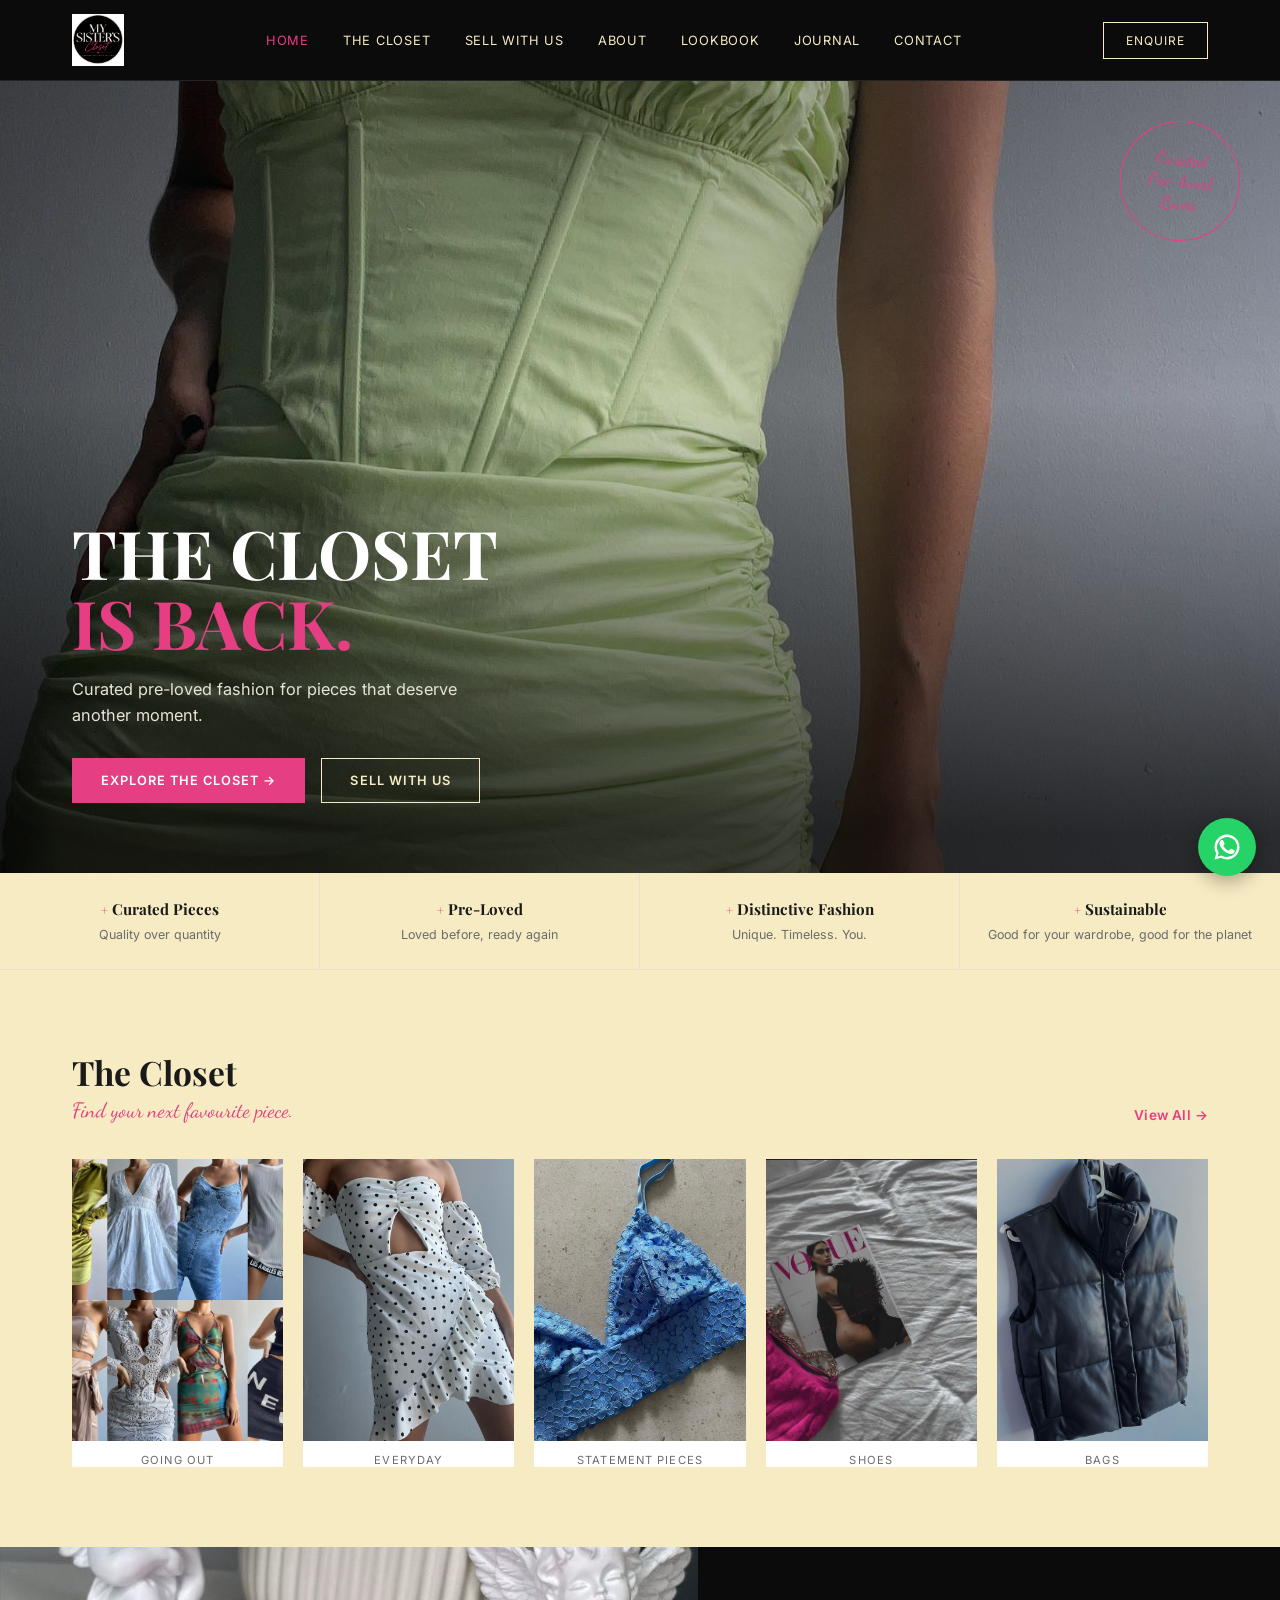
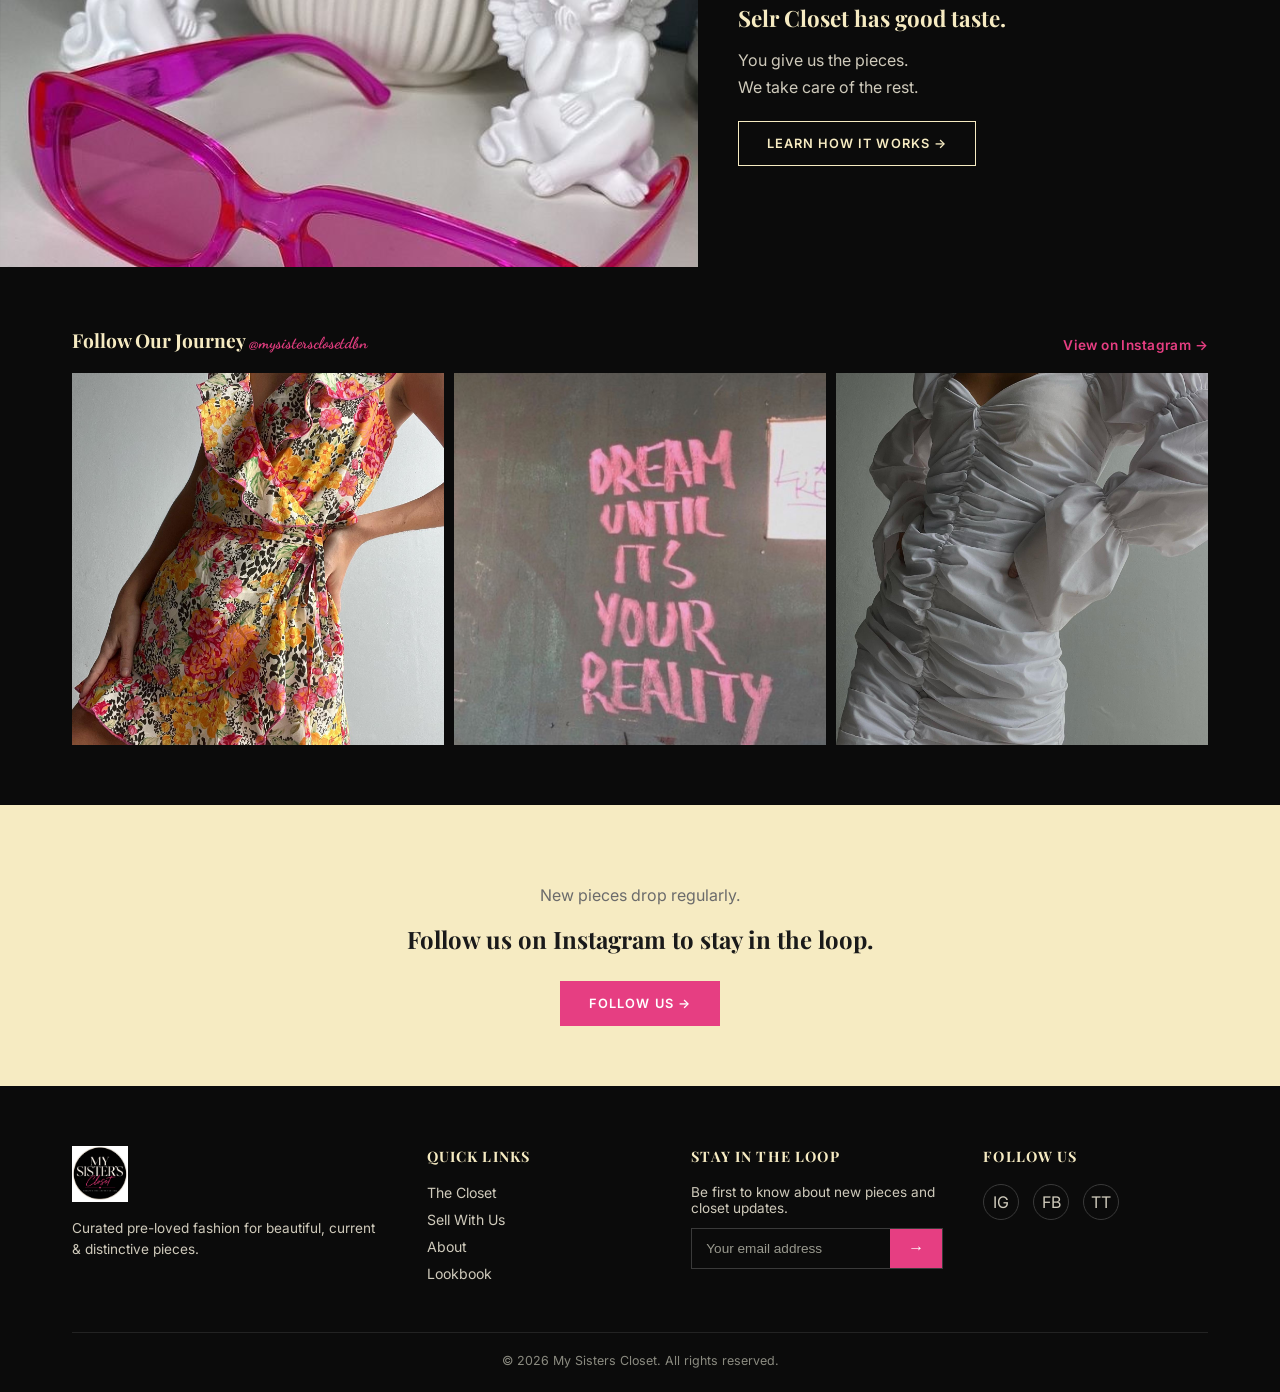
<file: index.html>
<!DOCTYPE html>
<html lang="en">
<head>
<meta charset="UTF-8">
<meta name="viewport" content="width=device-width, initial-scale=1.0">
<title>My Sister's Closet — Curated Pre-Loved Fashion</title>
<meta name="description" content="My Sister's Closet — curated pre-loved fashion for pieces that deserve another moment. The closet is back.">
<link rel="icon" type="image/png" href="assets/brand/favicon.png">
<link rel="stylesheet" href="css/style.css">
</head>
<body>

<header class="site-header">
  <div class="header-inner">
    <a href="index.html" class="logo">
      <img src="assets/brand/logo.webp" alt="My Sister's Closet" class="logo-img">
    </a>
    <nav class="nav-links">
      <a href="index.html" class="active">Home</a>
      <a href="pages/closet.html">The Closet</a>
      <a href="pages/sell.html">Sell With Us</a>
      <a href="pages/about.html">About</a>
      <a href="pages/lookbook.html">Lookbook</a>
      <a href="pages/journal.html">Journal</a>
      <a href="pages/contact.html">Contact</a>
    </nav>
    <a href="pages/contact.html" class="header-cta">Enquire</a>
    <button class="nav-toggle" aria-label="Open menu">&#9776;</button>
  </div>
</header>

<div class="mobile-nav">
  <button class="close-btn" aria-label="Close menu">&times;</button>
  <a href="index.html">Home</a>
  <a href="pages/closet.html">The Closet</a>
  <a href="pages/sell.html">Sell With Us</a>
  <a href="pages/about.html">About</a>
  <a href="pages/lookbook.html">Lookbook</a>
  <a href="pages/journal.html">Journal</a>
  <a href="pages/contact.html">Contact</a>
</div>

<section class="hero" style="background-image:url('assets/post-01.jpg');">
  <div class="hero-stamp">Curated<br>Pre-loved<br>Loves</div>
  <div class="hero-content">
    <h1>THE CLOSET<br><span class="accent">IS BACK.</span></h1>
    <p>Curated pre-loved fashion for pieces that deserve another moment.</p>
    <div class="hero-actions">
      <a href="pages/closet.html" class="btn btn-primary">Explore the Closet &rarr;</a>
      <a href="pages/sell.html" class="btn btn-outline-light">Sell With Us</a>
    </div>
  </div>
</section>

<div class="feature-strip">
  <div><strong><span class="plus">+</span> Curated Pieces</strong><span>Quality over quantity</span></div>
  <div><strong><span class="plus">+</span> Pre-Loved</strong><span>Loved before, ready again</span></div>
  <div><strong><span class="plus">+</span> Distinctive Fashion</strong><span>Unique. Timeless. You.</span></div>
  <div><strong><span class="plus">+</span> Sustainable</strong><span>Good for your wardrobe, good for the planet</span></div>
</div>

<section class="section">
  <div class="container">
    <div class="section-head">
      <div>
        <h2>The Closet</h2>
        <span class="eyebrow">Find your next favourite piece.</span>
      </div>
      <a href="pages/closet.html" class="text-link">View All &rarr;</a>
    </div>
    <div class="grid">
      <a href="pages/closet.html" class="card"><div class="img-wrap"><img src="assets/post-02.jpg" alt="Going out dress"></div><div class="label">Going Out</div></a>
      <a href="pages/closet.html" class="card"><div class="img-wrap"><img src="assets/post-03.jpg" alt="Everyday knit"></div><div class="label">Everyday</div></a>
      <a href="pages/closet.html" class="card"><div class="img-wrap"><img src="assets/post-04.jpg" alt="Statement dress"></div><div class="label">Statement Pieces</div></a>
      <a href="pages/closet.html" class="card"><div class="img-wrap"><img src="assets/post-05.jpg" alt="Heels"></div><div class="label">Shoes</div></a>
      <a href="pages/closet.html" class="card"><div class="img-wrap"><img src="assets/post-06.jpg" alt="Lace top"></div><div class="label">Bags</div></a>
    </div>
  </div>
</section>

<section class="band-dark">
  <div class="band-split">
    <div style="background:url('assets/post-07.jpg') center/cover;min-height:320px;"></div>
    <div>
      <h3>Selr Closet has good taste.</h3>
      <p>You give us the pieces.<br>We take care of the rest.</p>
      <a href="pages/sell.html" class="btn btn-outline-light">Learn How It Works &rarr;</a>
    </div>
  </div>
</section>

<section class="band-dark" style="padding:60px 0;">
  <div class="container">
    <div class="section-head" style="margin-bottom:20px;">
      <h3 style="font-size:1.2rem;">Follow Our Journey <span class="script" style="font-size:1rem;">@mysistersclosetdbn</span></h3>
      <a href="https://instagram.com/mysistersclosetdbn" class="text-link" target="_blank" rel="noopener">View on Instagram &rarr;</a>
    </div>
    <div class="insta-strip">
      <img src="assets/post-08.jpg" alt="Instagram post">
      <img src="assets/post-09.jpg" alt="Instagram post">
      <img src="assets/post-10.jpg" alt="Instagram post">
    </div>
  </div>
</section>

<section class="section" style="padding-bottom:0;">
  <div class="container" style="text-align:center;">
    <p style="color:var(--muted);margin-bottom:18px;">New pieces drop regularly.</p>
    <h3 style="margin-bottom:26px;font-size:1.5rem;">Follow us on Instagram to stay in the loop.</h3>
    <a href="pages/contact.html" class="btn btn-primary" style="margin-bottom:60px;">Follow Us &rarr;</a>
  </div>
</section>

<footer class="site-footer">
  <div class="container">
    <div class="footer-grid">
      <div>
        <div class="footer-logo">
          <img src="assets/brand/logo.webp" alt="My Sister's Closet" class="footer-logo-img">
        </div>
        <p style="font-size:.85rem;line-height:1.6;">Curated pre-loved fashion for beautiful, current & distinctive pieces.</p>
      </div>
      <div>
        <h5>Quick Links</h5>
        <ul>
          <li><a href="pages/closet.html">The Closet</a></li>
          <li><a href="pages/sell.html">Sell With Us</a></li>
          <li><a href="pages/about.html">About</a></li>
          <li><a href="pages/lookbook.html">Lookbook</a></li>
        </ul>
      </div>
      <div>
        <h5>Stay in the Loop</h5>
        <p style="font-size:.85rem;">Be first to know about new pieces and closet updates.</p>
        <form class="newsletter-form">
          <input type="email" placeholder="Your email address" required>
          <button type="submit" aria-label="Subscribe">&rarr;</button>
        </form>
      </div>
      <div>
        <h5>Follow Us</h5>
        <div class="social-row">
          <a href="https://instagram.com/mysistersclosetdbn" target="_blank" rel="noopener">IG</a>
          <a href="https://facebook.com" target="_blank" rel="noopener">FB</a>
          <a href="https://tiktok.com" target="_blank" rel="noopener">TT</a>
        </div>
      </div>
    </div>
    <div class="footer-bottom">&copy; <span id="year"></span> My Sisters Closet. All rights reserved.</div>
  </div>
</footer>

<a href="https://wa.me/27824100830" class="whatsapp-float" target="_blank" rel="noopener" aria-label="Chat on WhatsApp"><svg viewBox="0 0 24 24"><path d="M17.472 14.382c-.297-.149-1.758-.867-2.03-.967-.273-.099-.471-.148-.67.15-.197.297-.767.966-.94 1.164-.173.199-.347.223-.644.075-.297-.15-1.255-.463-2.39-1.475-.883-.788-1.48-1.761-1.653-2.059-.173-.297-.018-.458.13-.606.134-.133.298-.347.446-.52.149-.174.198-.298.298-.497.099-.198.05-.371-.025-.52-.075-.149-.669-1.612-.916-2.207-.242-.579-.487-.5-.669-.51-.173-.008-.371-.01-.57-.01-.198 0-.52.074-.792.372-.272.297-1.04 1.016-1.04 2.479 0 1.462 1.065 2.875 1.213 3.074.149.198 2.096 3.2 5.077 4.487.709.306 1.262.489 1.694.626.712.226 1.36.194 1.872.118.571-.085 1.758-.719 2.006-1.413.248-.694.248-1.289.173-1.413-.074-.124-.272-.198-.57-.347z"/><path d="M12.001 2C6.478 2 2 6.477 2 12c0 1.876.52 3.63 1.42 5.13L2 22l4.995-1.394A9.947 9.947 0 0 0 12.001 22C17.523 22 22 17.523 22 12S17.523 2 12.001 2zm0 18.06a8.03 8.03 0 0 1-4.099-1.13l-.294-.174-3.076.86.828-3-.192-.31A8.038 8.038 0 1 1 20.06 12a8.05 8.05 0 0 1-8.059 8.06z"/></svg></a>

<script src="js/main.js"></script>
</body>
</html>
</file>
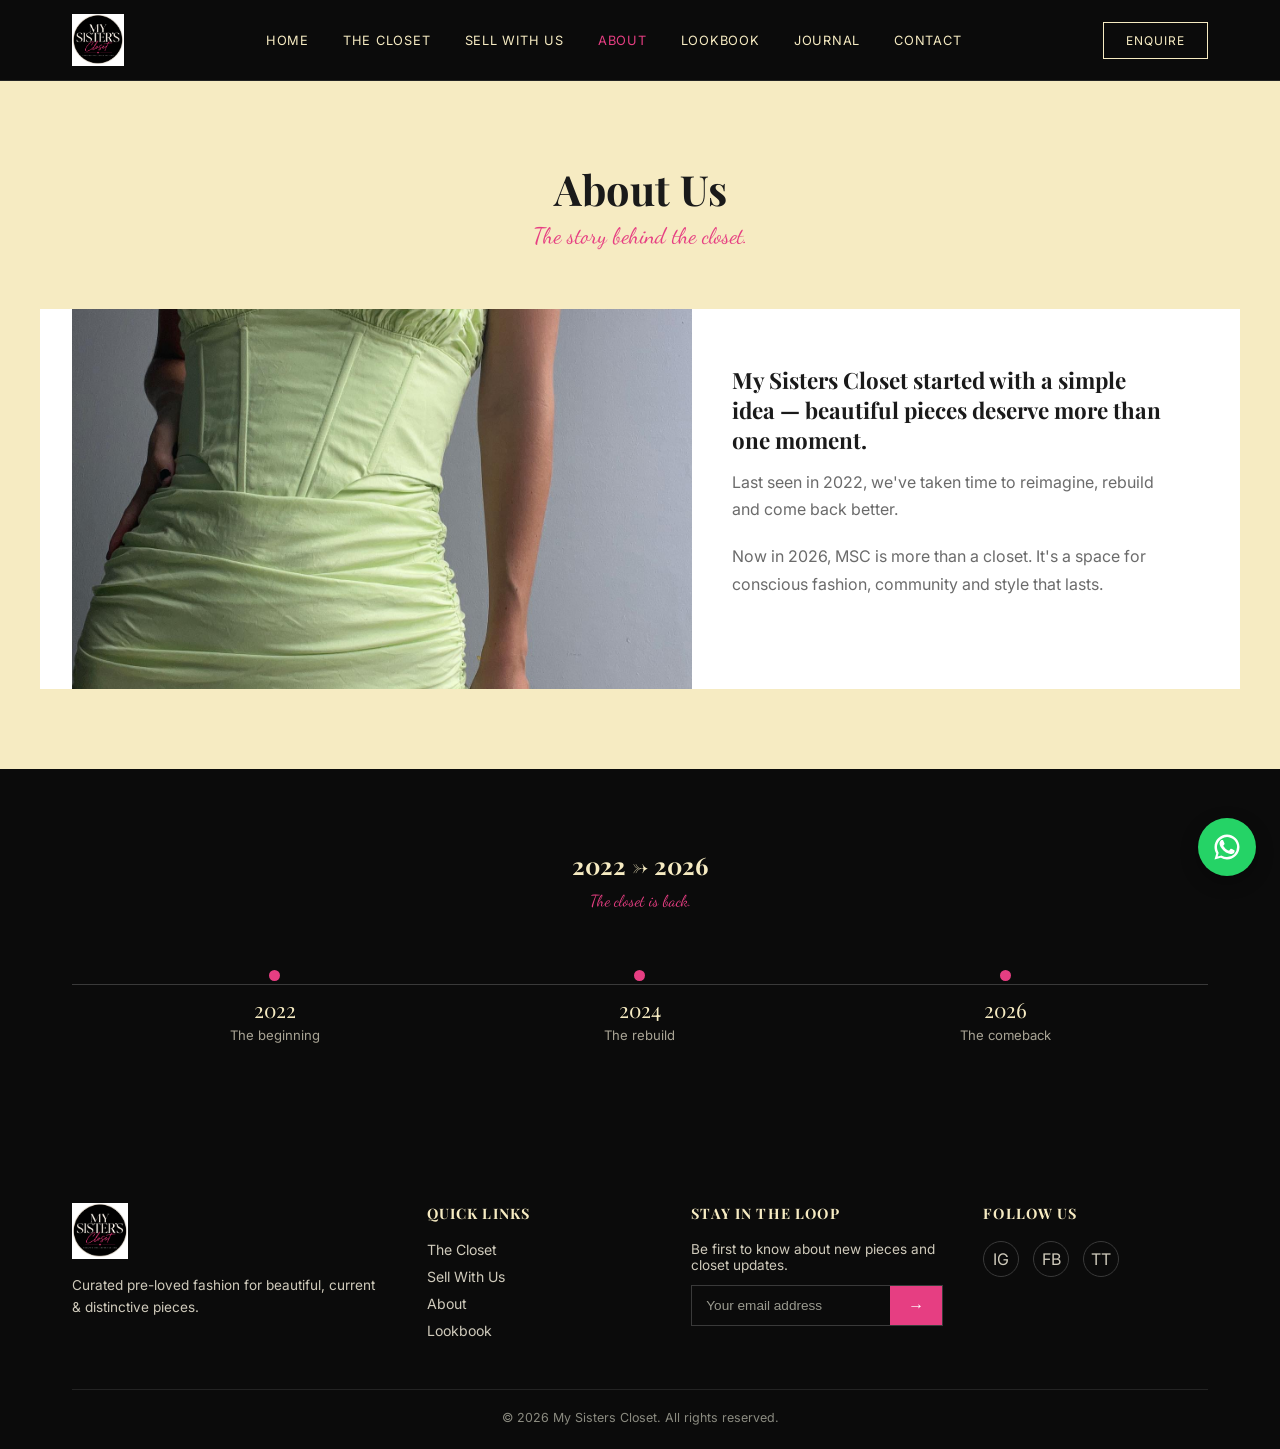
<file: pages/about.html>
<!DOCTYPE html>
<html lang="en">
<head>
<meta charset="UTF-8">
<meta name="viewport" content="width=device-width, initial-scale=1.0">
<title>About — My Sister's Closet</title>
<link rel="icon" type="image/png" href="../assets/brand/favicon.png">
<link rel="stylesheet" href="../css/style.css">
</head>
<body>

<header class="site-header">
  <div class="header-inner">
    <a href="../index.html" class="logo"><img src="../assets/brand/logo.webp" alt="My Sister's Closet" class="logo-img"></a>
    <nav class="nav-links">
      <a href="../index.html">Home</a>
      <a href="closet.html">The Closet</a>
      <a href="sell.html">Sell With Us</a>
      <a href="about.html" class="active">About</a>
      <a href="lookbook.html">Lookbook</a>
      <a href="journal.html">Journal</a>
      <a href="contact.html">Contact</a>
    </nav>
    <a href="contact.html" class="header-cta">Enquire</a>
    <button class="nav-toggle" aria-label="Open menu">&#9776;</button>
  </div>
</header>

<div class="mobile-nav">
  <button class="close-btn" aria-label="Close menu">&times;</button>
  <a href="../index.html">Home</a>
  <a href="closet.html">The Closet</a>
  <a href="sell.html">Sell With Us</a>
  <a href="about.html">About</a>
  <a href="lookbook.html">Lookbook</a>
  <a href="journal.html">Journal</a>
  <a href="contact.html">Contact</a>
</div>

<section class="page-hero">
  <h1>About Us</h1>
  <span class="script">The story behind the closet.</span>
</section>

<section class="section" style="padding-top:20px;">
  <div class="container band-split" style="background:var(--white);">
    <div style="background:url('../assets/post-01.jpg') center/cover;min-height:380px;"></div>
    <div style="color:var(--ink);">
      <h3>My Sisters Closet started with a simple idea — beautiful pieces deserve more than one moment.</h3>
      <p style="color:var(--muted);">Last seen in 2022, we've taken time to reimagine, rebuild and come back better.</p>
      <p style="color:var(--muted);">Now in 2026, MSC is more than a closet. It's a space for conscious fashion, community and style that lasts.</p>
    </div>
  </div>
</section>

<section class="band-dark section">
  <div class="container">
    <h2 style="text-align:center;color:var(--cream);margin-bottom:10px;">2022 &rarr; 2026</h2>
    <p style="text-align:center;" class="script">The closet is back.</p>
    <div class="timeline">
      <div class="point"><div class="dot"></div><div class="year">2022</div><div class="desc">The beginning</div></div>
      <div class="point"><div class="dot"></div><div class="year">2024</div><div class="desc">The rebuild</div></div>
      <div class="point"><div class="dot"></div><div class="year">2026</div><div class="desc">The comeback</div></div>
    </div>
  </div>
</section>

<footer class="site-footer">
  <div class="container">
    <div class="footer-grid">
      <div>
        <div class="footer-logo"><img src="../assets/brand/logo.webp" alt="My Sister's Closet" class="footer-logo-img"></div>
        <p style="font-size:.85rem;line-height:1.6;">Curated pre-loved fashion for beautiful, current & distinctive pieces.</p>
      </div>
      <div>
        <h5>Quick Links</h5>
        <ul><li><a href="closet.html">The Closet</a></li><li><a href="sell.html">Sell With Us</a></li><li><a href="about.html">About</a></li><li><a href="lookbook.html">Lookbook</a></li></ul>
      </div>
      <div>
        <h5>Stay in the Loop</h5>
        <p style="font-size:.85rem;">Be first to know about new pieces and closet updates.</p>
        <form class="newsletter-form"><input type="email" placeholder="Your email address" required><button type="submit">&rarr;</button></form>
      </div>
      <div>
        <h5>Follow Us</h5>
        <div class="social-row"><a href="https://instagram.com/mysistersclosetdbn" target="_blank" rel="noopener">IG</a><a href="https://facebook.com" target="_blank" rel="noopener">FB</a><a href="https://tiktok.com" target="_blank" rel="noopener">TT</a></div>
      </div>
    </div>
    <div class="footer-bottom">&copy; <span id="year"></span> My Sisters Closet. All rights reserved.</div>
  </div>
</footer>

<a href="https://wa.me/27824100830" class="whatsapp-float" target="_blank" rel="noopener" aria-label="Chat on WhatsApp"><svg viewBox="0 0 24 24"><path d="M17.472 14.382c-.297-.149-1.758-.867-2.03-.967-.273-.099-.471-.148-.67.15-.197.297-.767.966-.94 1.164-.173.199-.347.223-.644.075-.297-.15-1.255-.463-2.39-1.475-.883-.788-1.48-1.761-1.653-2.059-.173-.297-.018-.458.13-.606.134-.133.298-.347.446-.52.149-.174.198-.298.298-.497.099-.198.05-.371-.025-.52-.075-.149-.669-1.612-.916-2.207-.242-.579-.487-.5-.669-.51-.173-.008-.371-.01-.57-.01-.198 0-.52.074-.792.372-.272.297-1.04 1.016-1.04 2.479 0 1.462 1.065 2.875 1.213 3.074.149.198 2.096 3.2 5.077 4.487.709.306 1.262.489 1.694.626.712.226 1.36.194 1.872.118.571-.085 1.758-.719 2.006-1.413.248-.694.248-1.289.173-1.413-.074-.124-.272-.198-.57-.347z"/><path d="M12.001 2C6.478 2 2 6.477 2 12c0 1.876.52 3.63 1.42 5.13L2 22l4.995-1.394A9.947 9.947 0 0 0 12.001 22C17.523 22 22 17.523 22 12S17.523 2 12.001 2zm0 18.06a8.03 8.03 0 0 1-4.099-1.13l-.294-.174-3.076.86.828-3-.192-.31A8.038 8.038 0 1 1 20.06 12a8.05 8.05 0 0 1-8.059 8.06z"/></svg></a>

<script src="../js/main.js"></script>
</body>
</html>
</file>
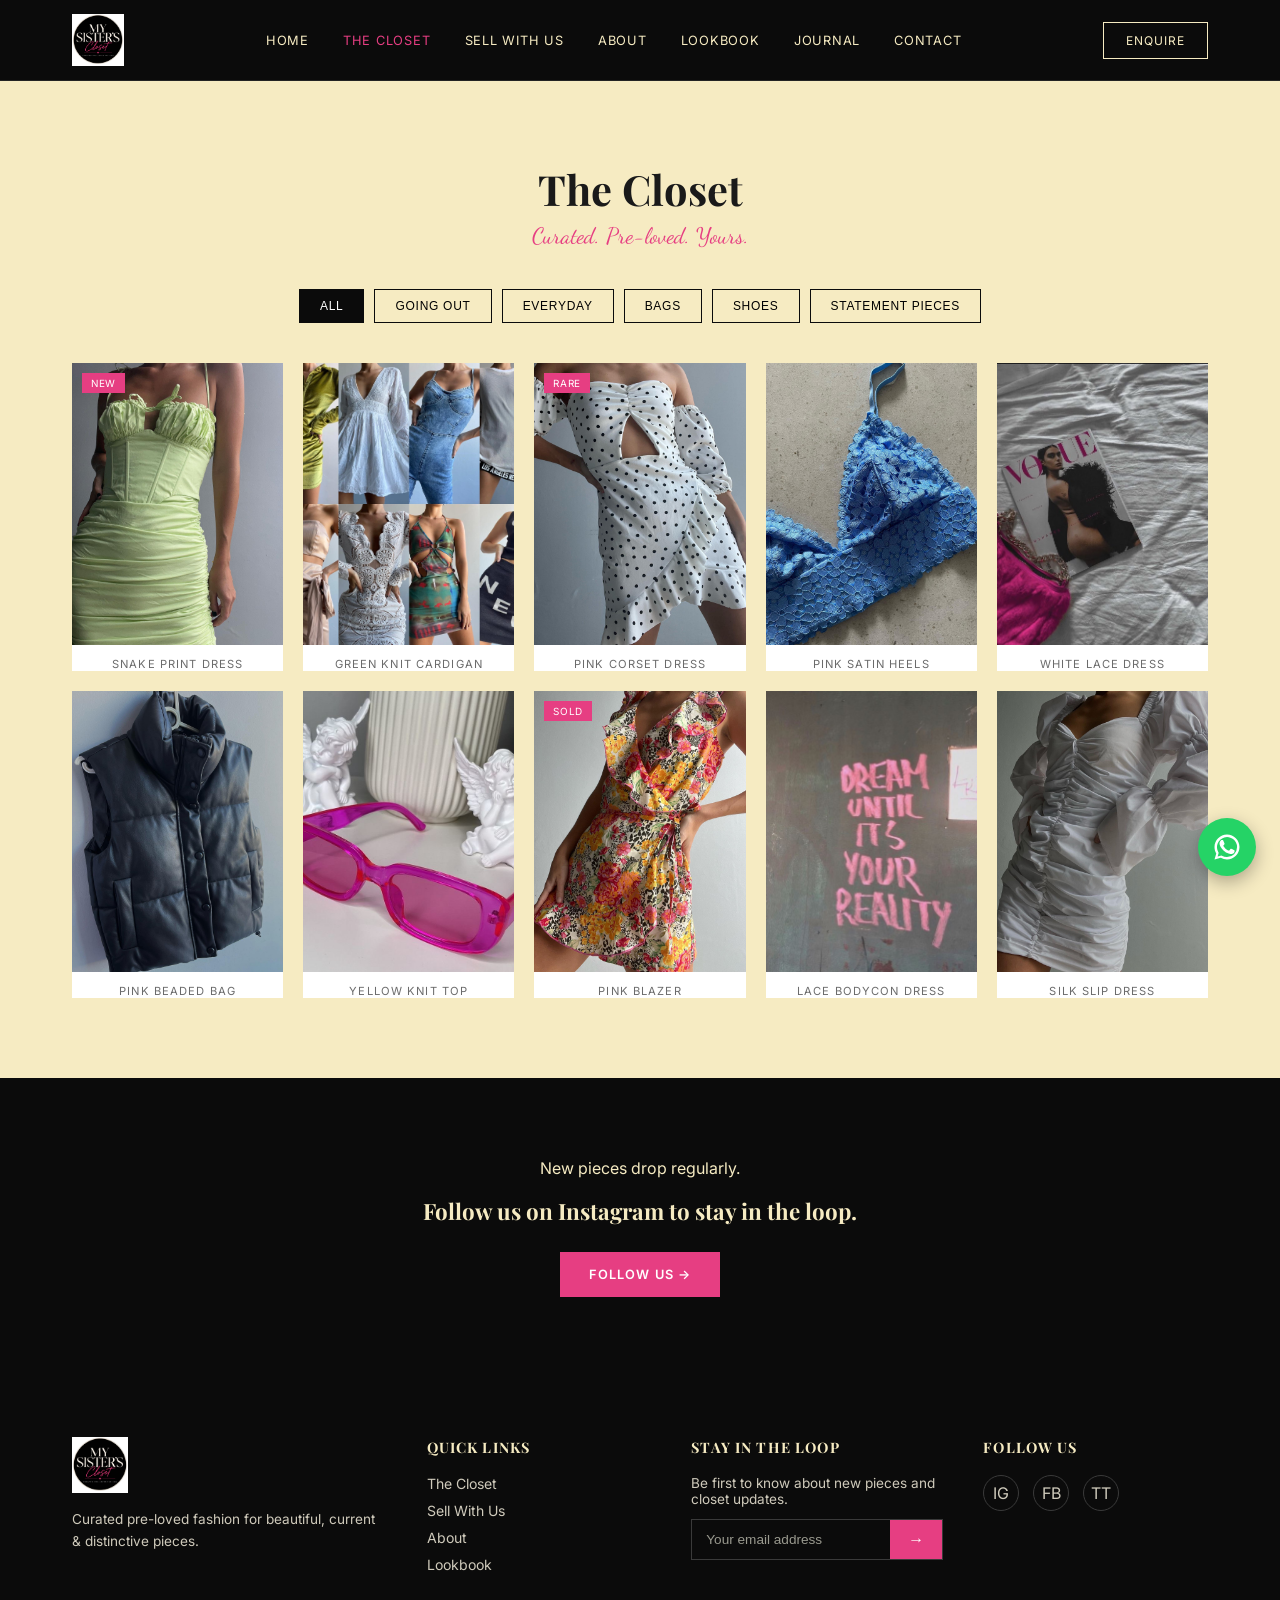
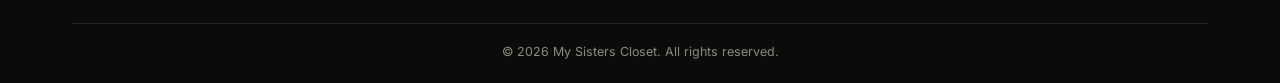
<file: pages/closet.html>
<!DOCTYPE html>
<html lang="en">
<head>
<meta charset="UTF-8">
<meta name="viewport" content="width=device-width, initial-scale=1.0">
<title>The Closet — My Sister's Closet</title>
<link rel="icon" type="image/png" href="../assets/brand/favicon.png">
<link rel="stylesheet" href="../css/style.css">
</head>
<body>

<header class="site-header">
  <div class="header-inner">
    <a href="../index.html" class="logo"><img src="../assets/brand/logo.webp" alt="My Sister's Closet" class="logo-img"></a>
    <nav class="nav-links">
      <a href="../index.html">Home</a>
      <a href="closet.html" class="active">The Closet</a>
      <a href="sell.html">Sell With Us</a>
      <a href="about.html">About</a>
      <a href="lookbook.html">Lookbook</a>
      <a href="journal.html">Journal</a>
      <a href="contact.html">Contact</a>
    </nav>
    <a href="contact.html" class="header-cta">Enquire</a>
    <button class="nav-toggle" aria-label="Open menu">&#9776;</button>
  </div>
</header>

<div class="mobile-nav">
  <button class="close-btn" aria-label="Close menu">&times;</button>
  <a href="../index.html">Home</a>
  <a href="closet.html">The Closet</a>
  <a href="sell.html">Sell With Us</a>
  <a href="about.html">About</a>
  <a href="lookbook.html">Lookbook</a>
  <a href="journal.html">Journal</a>
  <a href="contact.html">Contact</a>
</div>

<section class="page-hero">
  <h1>The Closet</h1>
  <span class="script">Curated. Pre-loved. Yours.</span>
</section>

<section class="section" style="padding-top:0;">
  <div class="container">
    <div class="filter-row">
      <button class="active" data-filter="all">All</button>
      <button data-filter="going-out">Going Out</button>
      <button data-filter="everyday">Everyday</button>
      <button data-filter="bags">Bags</button>
      <button data-filter="shoes">Shoes</button>
      <button data-filter="statement">Statement Pieces</button>
    </div>

    <div class="grid">
      <div class="card" data-cat="going-out"><div class="img-wrap"><img src="../assets/post-01.jpg" alt="Snake print dress"></div><span class="tag">New</span><div class="label">Snake Print Dress</div></div>
      <div class="card" data-cat="everyday"><div class="img-wrap"><img src="../assets/post-02.jpg" alt="Green knit cardigan"></div><div class="label">Green Knit Cardigan</div></div>
      <div class="card" data-cat="going-out"><div class="img-wrap"><img src="../assets/post-03.jpg" alt="Pink corset dress"></div><span class="tag">Rare</span><div class="label">Pink Corset Dress</div></div>
      <div class="card" data-cat="shoes"><div class="img-wrap"><img src="../assets/post-04.jpg" alt="Pink satin heels"></div><div class="label">Pink Satin Heels</div></div>
      <div class="card" data-cat="statement"><div class="img-wrap"><img src="../assets/post-05.jpg" alt="White lace dress"></div><div class="label">White Lace Dress</div></div>
      <div class="card" data-cat="bags"><div class="img-wrap"><img src="../assets/post-06.jpg" alt="Pink beaded bag"></div><div class="label">Pink Beaded Bag</div></div>
      <div class="card" data-cat="everyday"><div class="img-wrap"><img src="../assets/post-07.jpg" alt="Yellow knit top"></div><div class="label">Yellow Knit Top</div></div>
      <div class="card" data-cat="statement"><div class="img-wrap"><img src="../assets/post-08.jpg" alt="Pink blazer"></div><span class="tag">Sold</span><div class="label">Pink Blazer</div></div>
      <div class="card" data-cat="statement"><div class="img-wrap"><img src="../assets/post-09.jpg" alt="Lace bodycon dress"></div><div class="label">Lace Bodycon Dress</div></div>
      <div class="card" data-cat="going-out"><div class="img-wrap"><img src="../assets/post-10.jpg" alt="Silk slip dress"></div><div class="label">Silk Slip Dress</div></div>
    </div>
  </div>
</section>

<section class="section band-dark" style="text-align:center;">
  <div class="container">
    <p style="margin-bottom:18px;">New pieces drop regularly.</p>
    <h3 style="margin-bottom:26px;font-size:1.4rem;">Follow us on Instagram to stay in the loop.</h3>
    <a href="contact.html" class="btn btn-primary">Follow Us &rarr;</a>
  </div>
</section>

<footer class="site-footer">
  <div class="container">
    <div class="footer-grid">
      <div>
        <div class="footer-logo"><img src="../assets/brand/logo.webp" alt="My Sister's Closet" class="footer-logo-img"></div>
        <p style="font-size:.85rem;line-height:1.6;">Curated pre-loved fashion for beautiful, current & distinctive pieces.</p>
      </div>
      <div>
        <h5>Quick Links</h5>
        <ul><li><a href="closet.html">The Closet</a></li><li><a href="sell.html">Sell With Us</a></li><li><a href="about.html">About</a></li><li><a href="lookbook.html">Lookbook</a></li></ul>
      </div>
      <div>
        <h5>Stay in the Loop</h5>
        <p style="font-size:.85rem;">Be first to know about new pieces and closet updates.</p>
        <form class="newsletter-form"><input type="email" placeholder="Your email address" required><button type="submit">&rarr;</button></form>
      </div>
      <div>
        <h5>Follow Us</h5>
        <div class="social-row"><a href="https://instagram.com/mysistersclosetdbn" target="_blank" rel="noopener">IG</a><a href="https://facebook.com" target="_blank" rel="noopener">FB</a><a href="https://tiktok.com" target="_blank" rel="noopener">TT</a></div>
      </div>
    </div>
    <div class="footer-bottom">&copy; <span id="year"></span> My Sisters Closet. All rights reserved.</div>
  </div>
</footer>

<a href="https://wa.me/27824100830" class="whatsapp-float" target="_blank" rel="noopener" aria-label="Chat on WhatsApp"><svg viewBox="0 0 24 24"><path d="M17.472 14.382c-.297-.149-1.758-.867-2.03-.967-.273-.099-.471-.148-.67.15-.197.297-.767.966-.94 1.164-.173.199-.347.223-.644.075-.297-.15-1.255-.463-2.39-1.475-.883-.788-1.48-1.761-1.653-2.059-.173-.297-.018-.458.13-.606.134-.133.298-.347.446-.52.149-.174.198-.298.298-.497.099-.198.05-.371-.025-.52-.075-.149-.669-1.612-.916-2.207-.242-.579-.487-.5-.669-.51-.173-.008-.371-.01-.57-.01-.198 0-.52.074-.792.372-.272.297-1.04 1.016-1.04 2.479 0 1.462 1.065 2.875 1.213 3.074.149.198 2.096 3.2 5.077 4.487.709.306 1.262.489 1.694.626.712.226 1.36.194 1.872.118.571-.085 1.758-.719 2.006-1.413.248-.694.248-1.289.173-1.413-.074-.124-.272-.198-.57-.347z"/><path d="M12.001 2C6.478 2 2 6.477 2 12c0 1.876.52 3.63 1.42 5.13L2 22l4.995-1.394A9.947 9.947 0 0 0 12.001 22C17.523 22 22 17.523 22 12S17.523 2 12.001 2zm0 18.06a8.03 8.03 0 0 1-4.099-1.13l-.294-.174-3.076.86.828-3-.192-.31A8.038 8.038 0 1 1 20.06 12a8.05 8.05 0 0 1-8.059 8.06z"/></svg></a>

<script src="../js/main.js"></script>
</body>
</html>
</file>
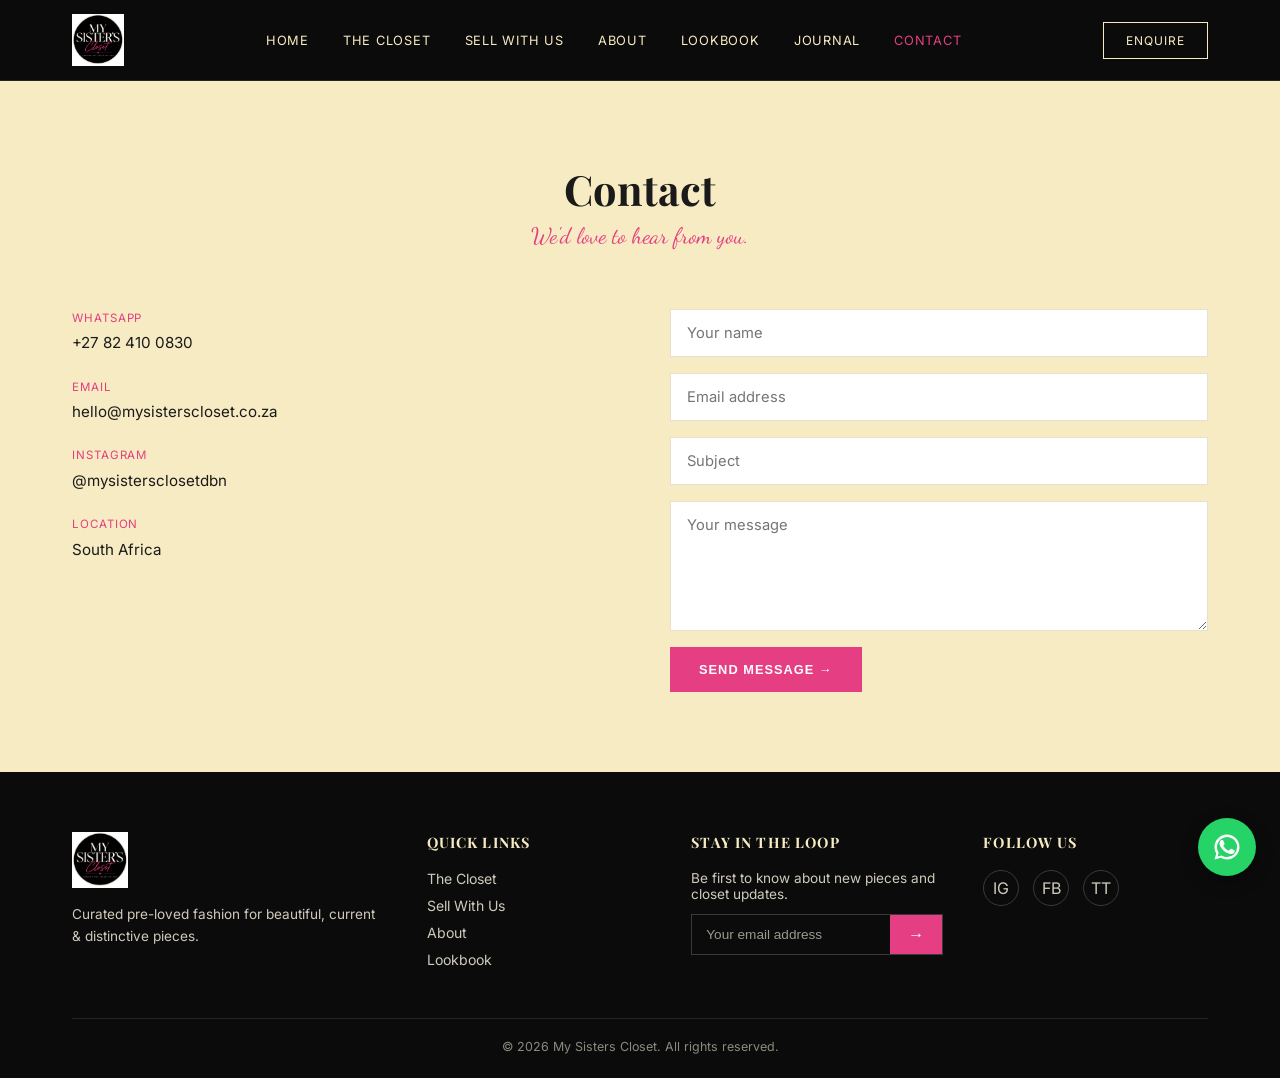
<file: pages/contact.html>
<!DOCTYPE html>
<html lang="en">
<head>
<meta charset="UTF-8">
<meta name="viewport" content="width=device-width, initial-scale=1.0">
<title>Contact — My Sister's Closet</title>
<link rel="icon" type="image/png" href="../assets/brand/favicon.png">
<link rel="stylesheet" href="../css/style.css">
</head>
<body>

<header class="site-header">
  <div class="header-inner">
    <a href="../index.html" class="logo"><img src="../assets/brand/logo.webp" alt="My Sister's Closet" class="logo-img"></a>
    <nav class="nav-links">
      <a href="../index.html">Home</a>
      <a href="closet.html">The Closet</a>
      <a href="sell.html">Sell With Us</a>
      <a href="about.html">About</a>
      <a href="lookbook.html">Lookbook</a>
      <a href="journal.html">Journal</a>
      <a href="contact.html" class="active">Contact</a>
    </nav>
    <a href="contact.html" class="header-cta">Enquire</a>
    <button class="nav-toggle" aria-label="Open menu">&#9776;</button>
  </div>
</header>

<div class="mobile-nav">
  <button class="close-btn" aria-label="Close menu">&times;</button>
  <a href="../index.html">Home</a>
  <a href="closet.html">The Closet</a>
  <a href="sell.html">Sell With Us</a>
  <a href="about.html">About</a>
  <a href="lookbook.html">Lookbook</a>
  <a href="journal.html">Journal</a>
  <a href="contact.html">Contact</a>
</div>

<section class="page-hero">
  <h1>Contact</h1>
  <span class="script">We'd love to hear from you.</span>
</section>

<section class="section" style="padding-top:20px;">
  <div class="container contact-wrap">
    <div class="contact-info">
      <ul>
        <li><span class="k">WhatsApp</span>+27 82 410 0830</li>
        <li><span class="k">Email</span>hello@mysisterscloset.co.za</li>
        <li><span class="k">Instagram</span>@mysistersclosetdbn</li>
        <li><span class="k">Location</span>South Africa</li>
      </ul>
    </div>
    <form class="contact-form">
      <input type="text" placeholder="Your name" required>
      <input type="email" placeholder="Email address" required>
      <input type="text" placeholder="Subject">
      <textarea placeholder="Your message" required></textarea>
      <button type="submit" class="btn btn-primary">Send Message &rarr;</button>
    </form>
  </div>
</section>

<footer class="site-footer">
  <div class="container">
    <div class="footer-grid">
      <div>
        <div class="footer-logo"><img src="../assets/brand/logo.webp" alt="My Sister's Closet" class="footer-logo-img"></div>
        <p style="font-size:.85rem;line-height:1.6;">Curated pre-loved fashion for beautiful, current & distinctive pieces.</p>
      </div>
      <div>
        <h5>Quick Links</h5>
        <ul><li><a href="closet.html">The Closet</a></li><li><a href="sell.html">Sell With Us</a></li><li><a href="about.html">About</a></li><li><a href="lookbook.html">Lookbook</a></li></ul>
      </div>
      <div>
        <h5>Stay in the Loop</h5>
        <p style="font-size:.85rem;">Be first to know about new pieces and closet updates.</p>
        <form class="newsletter-form"><input type="email" placeholder="Your email address" required><button type="submit">&rarr;</button></form>
      </div>
      <div>
        <h5>Follow Us</h5>
        <div class="social-row"><a href="https://instagram.com/mysistersclosetdbn" target="_blank" rel="noopener">IG</a><a href="https://facebook.com" target="_blank" rel="noopener">FB</a><a href="https://tiktok.com" target="_blank" rel="noopener">TT</a></div>
      </div>
    </div>
    <div class="footer-bottom">&copy; <span id="year"></span> My Sisters Closet. All rights reserved.</div>
  </div>
</footer>

<a href="https://wa.me/27824100830" class="whatsapp-float" target="_blank" rel="noopener" aria-label="Chat on WhatsApp"><svg viewBox="0 0 24 24"><path d="M17.472 14.382c-.297-.149-1.758-.867-2.03-.967-.273-.099-.471-.148-.67.15-.197.297-.767.966-.94 1.164-.173.199-.347.223-.644.075-.297-.15-1.255-.463-2.39-1.475-.883-.788-1.48-1.761-1.653-2.059-.173-.297-.018-.458.13-.606.134-.133.298-.347.446-.52.149-.174.198-.298.298-.497.099-.198.05-.371-.025-.52-.075-.149-.669-1.612-.916-2.207-.242-.579-.487-.5-.669-.51-.173-.008-.371-.01-.57-.01-.198 0-.52.074-.792.372-.272.297-1.04 1.016-1.04 2.479 0 1.462 1.065 2.875 1.213 3.074.149.198 2.096 3.2 5.077 4.487.709.306 1.262.489 1.694.626.712.226 1.36.194 1.872.118.571-.085 1.758-.719 2.006-1.413.248-.694.248-1.289.173-1.413-.074-.124-.272-.198-.57-.347z"/><path d="M12.001 2C6.478 2 2 6.477 2 12c0 1.876.52 3.63 1.42 5.13L2 22l4.995-1.394A9.947 9.947 0 0 0 12.001 22C17.523 22 22 17.523 22 12S17.523 2 12.001 2zm0 18.06a8.03 8.03 0 0 1-4.099-1.13l-.294-.174-3.076.86.828-3-.192-.31A8.038 8.038 0 1 1 20.06 12a8.05 8.05 0 0 1-8.059 8.06z"/></svg></a>

<script src="../js/main.js"></script>
</body>
</html>
</file>
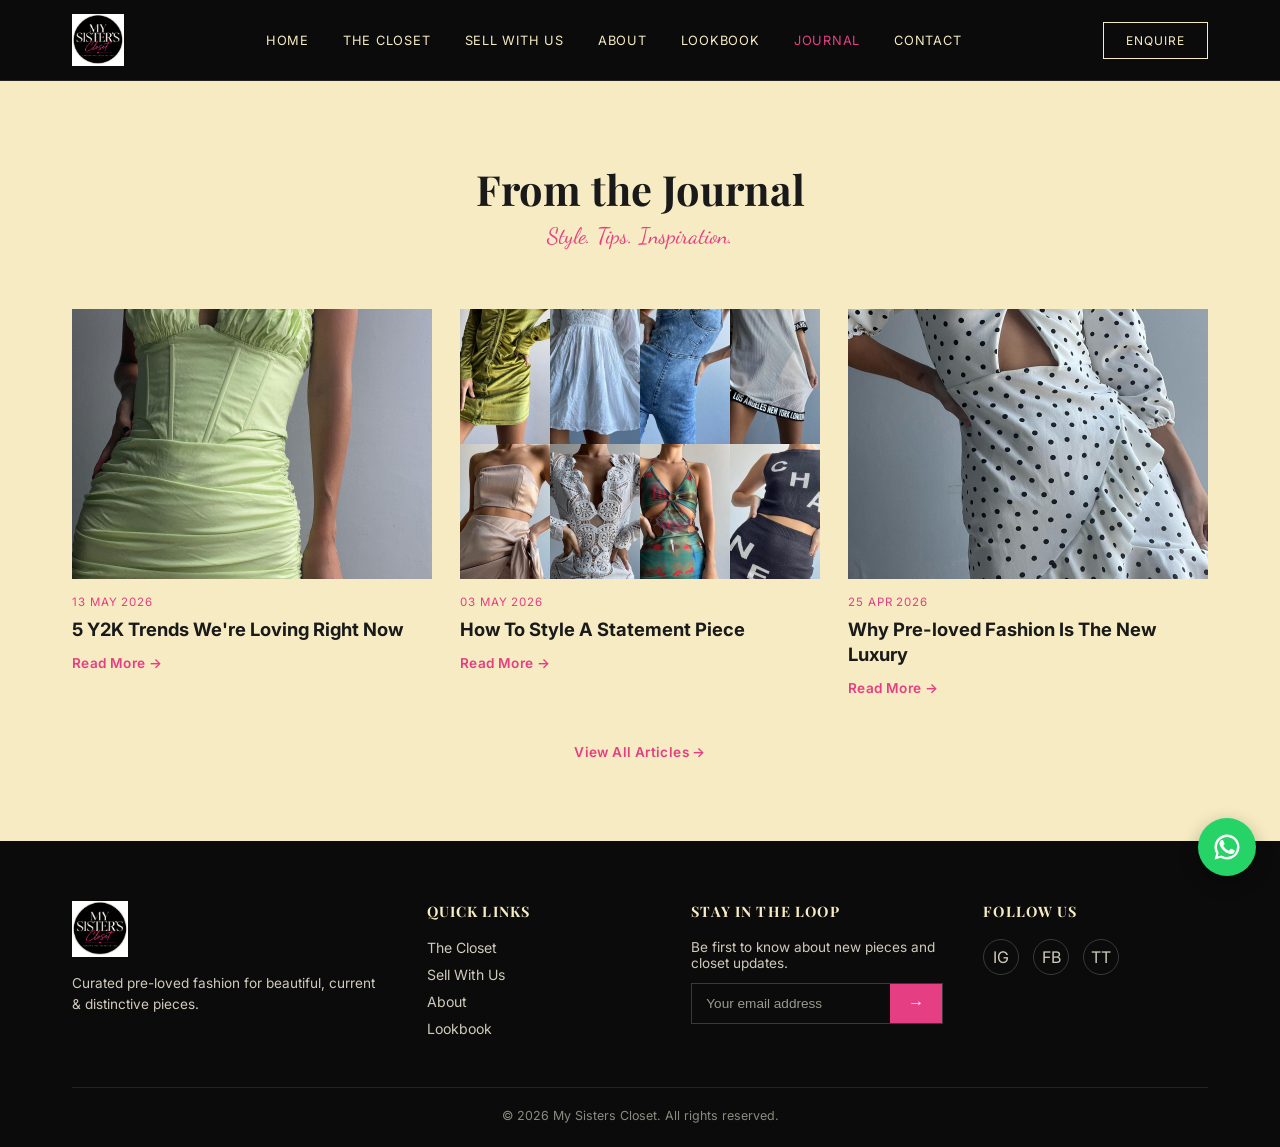
<file: pages/journal.html>
<!DOCTYPE html>
<html lang="en">
<head>
<meta charset="UTF-8">
<meta name="viewport" content="width=device-width, initial-scale=1.0">
<title>Journal — My Sister's Closet</title>
<link rel="icon" type="image/png" href="../assets/brand/favicon.png">
<link rel="stylesheet" href="../css/style.css">
</head>
<body>

<header class="site-header">
  <div class="header-inner">
    <a href="../index.html" class="logo"><img src="../assets/brand/logo.webp" alt="My Sister's Closet" class="logo-img"></a>
    <nav class="nav-links">
      <a href="../index.html">Home</a>
      <a href="closet.html">The Closet</a>
      <a href="sell.html">Sell With Us</a>
      <a href="about.html">About</a>
      <a href="lookbook.html">Lookbook</a>
      <a href="journal.html" class="active">Journal</a>
      <a href="contact.html">Contact</a>
    </nav>
    <a href="contact.html" class="header-cta">Enquire</a>
    <button class="nav-toggle" aria-label="Open menu">&#9776;</button>
  </div>
</header>

<div class="mobile-nav">
  <button class="close-btn" aria-label="Close menu">&times;</button>
  <a href="../index.html">Home</a>
  <a href="closet.html">The Closet</a>
  <a href="sell.html">Sell With Us</a>
  <a href="about.html">About</a>
  <a href="lookbook.html">Lookbook</a>
  <a href="journal.html">Journal</a>
  <a href="contact.html">Contact</a>
</div>

<section class="page-hero">
  <h1>From the Journal</h1>
  <span class="script">Style. Tips. Inspiration.</span>
</section>

<section class="section" style="padding-top:20px;">
  <div class="container">
    <div class="journal-grid">
      <div class="journal-card">
        <img src="../assets/post-01.jpg" alt="Y2K trends">
        <div class="date">13 May 2026</div>
        <h4>5 Y2K Trends We're Loving Right Now</h4>
        <a href="#" class="text-link">Read More &rarr;</a>
      </div>
      <div class="journal-card">
        <img src="../assets/post-02.jpg" alt="Statement piece styling">
        <div class="date">03 May 2026</div>
        <h4>How To Style A Statement Piece</h4>
        <a href="#" class="text-link">Read More &rarr;</a>
      </div>
      <div class="journal-card">
        <img src="../assets/post-03.jpg" alt="Pre-loved luxury">
        <div class="date">25 Apr 2026</div>
        <h4>Why Pre-loved Fashion Is The New Luxury</h4>
        <a href="#" class="text-link">Read More &rarr;</a>
      </div>
    </div>
    <div style="text-align:center;margin-top:44px;">
      <a href="#" class="text-link">View All Articles &rarr;</a>
    </div>
  </div>
</section>

<footer class="site-footer">
  <div class="container">
    <div class="footer-grid">
      <div>
        <div class="footer-logo"><img src="../assets/brand/logo.webp" alt="My Sister's Closet" class="footer-logo-img"></div>
        <p style="font-size:.85rem;line-height:1.6;">Curated pre-loved fashion for beautiful, current & distinctive pieces.</p>
      </div>
      <div>
        <h5>Quick Links</h5>
        <ul><li><a href="closet.html">The Closet</a></li><li><a href="sell.html">Sell With Us</a></li><li><a href="about.html">About</a></li><li><a href="lookbook.html">Lookbook</a></li></ul>
      </div>
      <div>
        <h5>Stay in the Loop</h5>
        <p style="font-size:.85rem;">Be first to know about new pieces and closet updates.</p>
        <form class="newsletter-form"><input type="email" placeholder="Your email address" required><button type="submit">&rarr;</button></form>
      </div>
      <div>
        <h5>Follow Us</h5>
        <div class="social-row"><a href="https://instagram.com/mysistersclosetdbn" target="_blank" rel="noopener">IG</a><a href="https://facebook.com" target="_blank" rel="noopener">FB</a><a href="https://tiktok.com" target="_blank" rel="noopener">TT</a></div>
      </div>
    </div>
    <div class="footer-bottom">&copy; <span id="year"></span> My Sisters Closet. All rights reserved.</div>
  </div>
</footer>

<a href="https://wa.me/27824100830" class="whatsapp-float" target="_blank" rel="noopener" aria-label="Chat on WhatsApp"><svg viewBox="0 0 24 24"><path d="M17.472 14.382c-.297-.149-1.758-.867-2.03-.967-.273-.099-.471-.148-.67.15-.197.297-.767.966-.94 1.164-.173.199-.347.223-.644.075-.297-.15-1.255-.463-2.39-1.475-.883-.788-1.48-1.761-1.653-2.059-.173-.297-.018-.458.13-.606.134-.133.298-.347.446-.52.149-.174.198-.298.298-.497.099-.198.05-.371-.025-.52-.075-.149-.669-1.612-.916-2.207-.242-.579-.487-.5-.669-.51-.173-.008-.371-.01-.57-.01-.198 0-.52.074-.792.372-.272.297-1.04 1.016-1.04 2.479 0 1.462 1.065 2.875 1.213 3.074.149.198 2.096 3.2 5.077 4.487.709.306 1.262.489 1.694.626.712.226 1.36.194 1.872.118.571-.085 1.758-.719 2.006-1.413.248-.694.248-1.289.173-1.413-.074-.124-.272-.198-.57-.347z"/><path d="M12.001 2C6.478 2 2 6.477 2 12c0 1.876.52 3.63 1.42 5.13L2 22l4.995-1.394A9.947 9.947 0 0 0 12.001 22C17.523 22 22 17.523 22 12S17.523 2 12.001 2zm0 18.06a8.03 8.03 0 0 1-4.099-1.13l-.294-.174-3.076.86.828-3-.192-.31A8.038 8.038 0 1 1 20.06 12a8.05 8.05 0 0 1-8.059 8.06z"/></svg></a>

<script src="../js/main.js"></script>
</body>
</html>
</file>
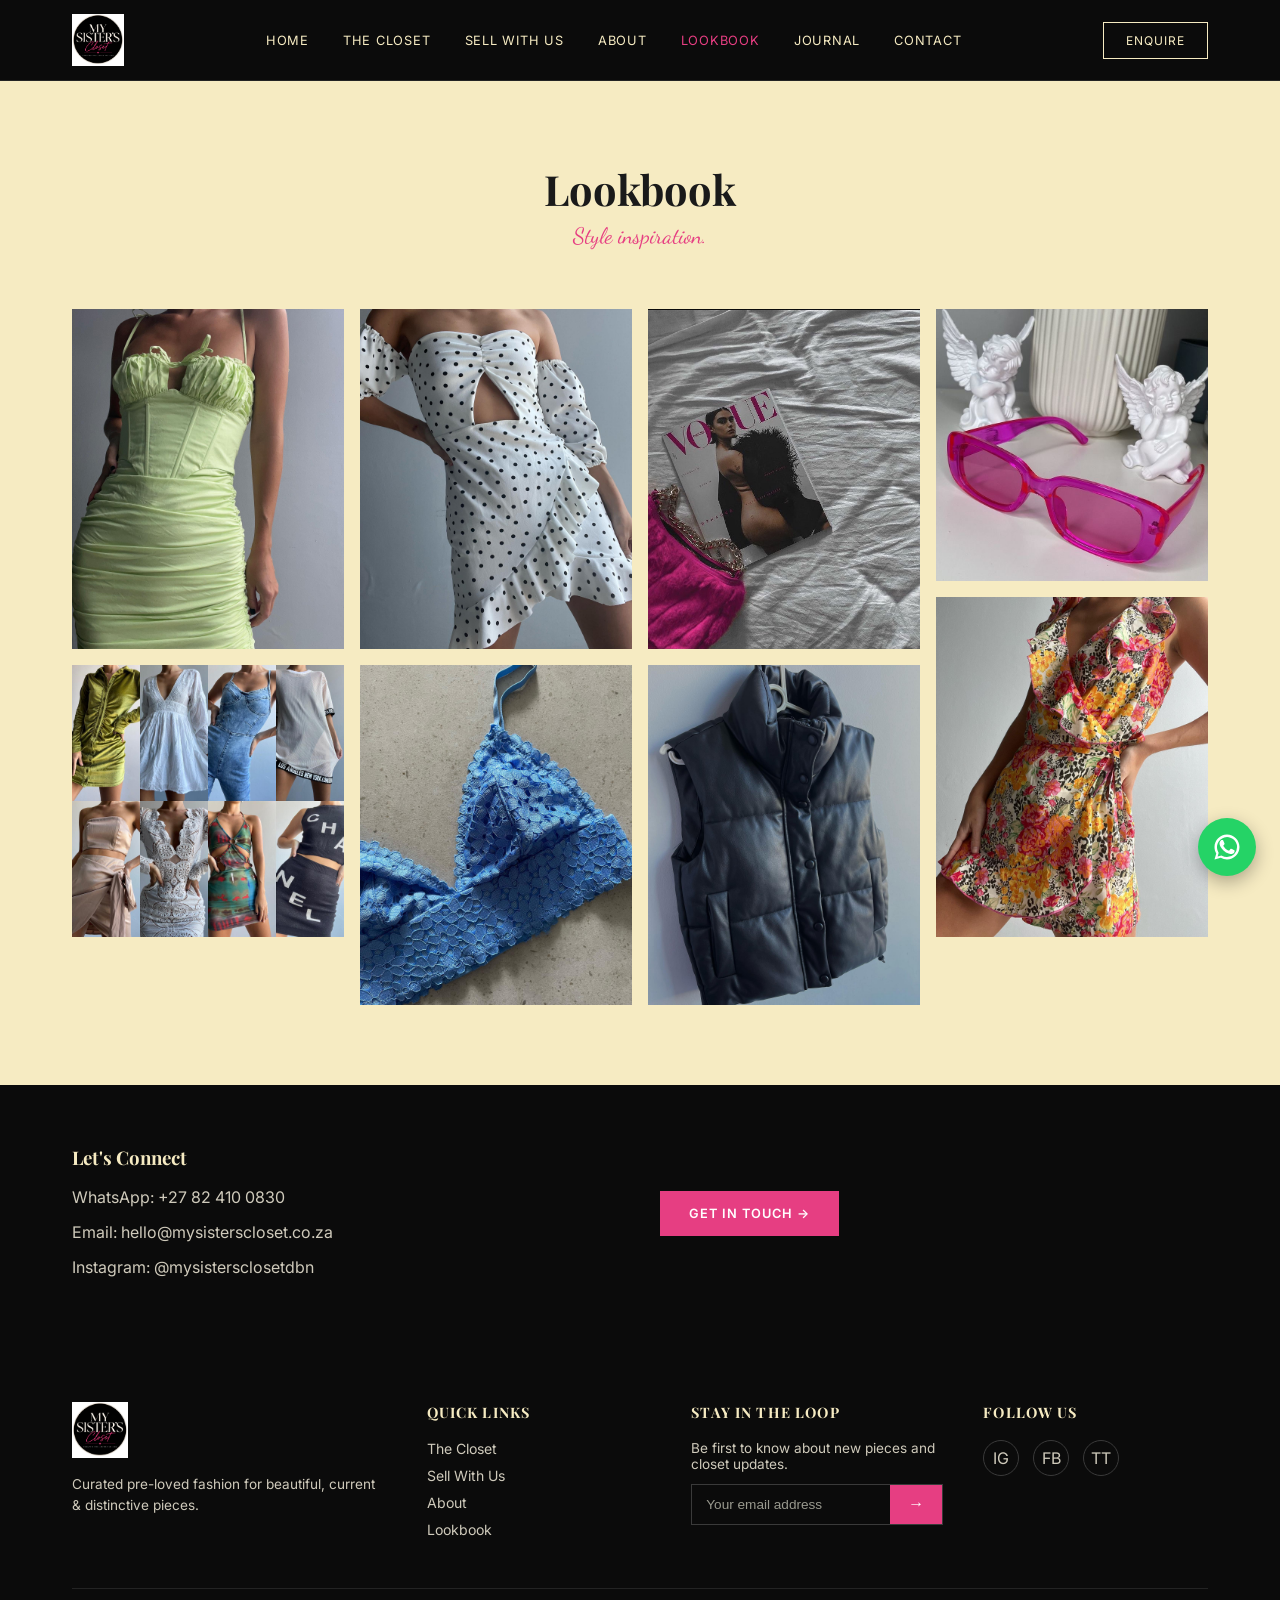
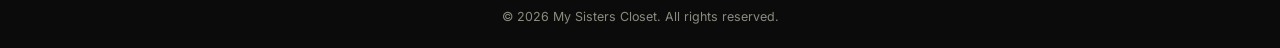
<file: pages/lookbook.html>
<!DOCTYPE html>
<html lang="en">
<head>
<meta charset="UTF-8">
<meta name="viewport" content="width=device-width, initial-scale=1.0">
<title>Lookbook — My Sister's Closet</title>
<link rel="icon" type="image/png" href="../assets/brand/favicon.png">
<link rel="stylesheet" href="../css/style.css">
</head>
<body>

<header class="site-header">
  <div class="header-inner">
    <a href="../index.html" class="logo"><img src="../assets/brand/logo.webp" alt="My Sister's Closet" class="logo-img"></a>
    <nav class="nav-links">
      <a href="../index.html">Home</a>
      <a href="closet.html">The Closet</a>
      <a href="sell.html">Sell With Us</a>
      <a href="about.html">About</a>
      <a href="lookbook.html" class="active">Lookbook</a>
      <a href="journal.html">Journal</a>
      <a href="contact.html">Contact</a>
    </nav>
    <a href="contact.html" class="header-cta">Enquire</a>
    <button class="nav-toggle" aria-label="Open menu">&#9776;</button>
  </div>
</header>

<div class="mobile-nav">
  <button class="close-btn" aria-label="Close menu">&times;</button>
  <a href="../index.html">Home</a>
  <a href="closet.html">The Closet</a>
  <a href="sell.html">Sell With Us</a>
  <a href="about.html">About</a>
  <a href="lookbook.html">Lookbook</a>
  <a href="journal.html">Journal</a>
  <a href="contact.html">Contact</a>
</div>

<section class="page-hero">
  <h1>Lookbook</h1>
  <span class="script">Style inspiration.</span>
</section>

<section class="section" style="padding-top:20px;">
  <div class="container">
    <div class="lookbook-grid">
      <img src="../assets/post-01.jpg" alt="Look 1">
      <img src="../assets/post-02.jpg" alt="Look 2">
      <img src="../assets/post-03.jpg" alt="Look 3">
      <img src="../assets/post-04.jpg" alt="Look 4">
      <img src="../assets/post-05.jpg" alt="Look 5">
      <img src="../assets/post-06.jpg" alt="Look 6">
      <img src="../assets/post-07.jpg" alt="Look 7">
      <img src="../assets/post-08.jpg" alt="Look 8">
    </div>
  </div>
</section>

<section class="section band-dark" style="padding:60px 0;">
  <div class="container">
    <div style="display:grid;grid-template-columns:1fr 1fr;gap:40px;align-items:center;">
      <div>
        <h3 style="margin-bottom:14px;">Let's Connect</h3>
        <p style="color:#cfcabb;line-height:1.7;margin-bottom:8px;">WhatsApp: +27 82 410 0830</p>
        <p style="color:#cfcabb;line-height:1.7;margin-bottom:8px;">Email: hello@mysisterscloset.co.za</p>
        <p style="color:#cfcabb;line-height:1.7;">Instagram: @mysistersclosetdbn</p>
      </div>
      <div>
        <a href="contact.html" class="btn btn-primary">Get In Touch &rarr;</a>
      </div>
    </div>
  </div>
</section>

<footer class="site-footer">
  <div class="container">
    <div class="footer-grid">
      <div>
        <div class="footer-logo"><img src="../assets/brand/logo.webp" alt="My Sister's Closet" class="footer-logo-img"></div>
        <p style="font-size:.85rem;line-height:1.6;">Curated pre-loved fashion for beautiful, current & distinctive pieces.</p>
      </div>
      <div>
        <h5>Quick Links</h5>
        <ul><li><a href="closet.html">The Closet</a></li><li><a href="sell.html">Sell With Us</a></li><li><a href="about.html">About</a></li><li><a href="lookbook.html">Lookbook</a></li></ul>
      </div>
      <div>
        <h5>Stay in the Loop</h5>
        <p style="font-size:.85rem;">Be first to know about new pieces and closet updates.</p>
        <form class="newsletter-form"><input type="email" placeholder="Your email address" required><button type="submit">&rarr;</button></form>
      </div>
      <div>
        <h5>Follow Us</h5>
        <div class="social-row"><a href="https://instagram.com/mysistersclosetdbn" target="_blank" rel="noopener">IG</a><a href="https://facebook.com" target="_blank" rel="noopener">FB</a><a href="https://tiktok.com" target="_blank" rel="noopener">TT</a></div>
      </div>
    </div>
    <div class="footer-bottom">&copy; <span id="year"></span> My Sisters Closet. All rights reserved.</div>
  </div>
</footer>

<a href="https://wa.me/27824100830" class="whatsapp-float" target="_blank" rel="noopener" aria-label="Chat on WhatsApp"><svg viewBox="0 0 24 24"><path d="M17.472 14.382c-.297-.149-1.758-.867-2.03-.967-.273-.099-.471-.148-.67.15-.197.297-.767.966-.94 1.164-.173.199-.347.223-.644.075-.297-.15-1.255-.463-2.39-1.475-.883-.788-1.48-1.761-1.653-2.059-.173-.297-.018-.458.13-.606.134-.133.298-.347.446-.52.149-.174.198-.298.298-.497.099-.198.05-.371-.025-.52-.075-.149-.669-1.612-.916-2.207-.242-.579-.487-.5-.669-.51-.173-.008-.371-.01-.57-.01-.198 0-.52.074-.792.372-.272.297-1.04 1.016-1.04 2.479 0 1.462 1.065 2.875 1.213 3.074.149.198 2.096 3.2 5.077 4.487.709.306 1.262.489 1.694.626.712.226 1.36.194 1.872.118.571-.085 1.758-.719 2.006-1.413.248-.694.248-1.289.173-1.413-.074-.124-.272-.198-.57-.347z"/><path d="M12.001 2C6.478 2 2 6.477 2 12c0 1.876.52 3.63 1.42 5.13L2 22l4.995-1.394A9.947 9.947 0 0 0 12.001 22C17.523 22 22 17.523 22 12S17.523 2 12.001 2zm0 18.06a8.03 8.03 0 0 1-4.099-1.13l-.294-.174-3.076.86.828-3-.192-.31A8.038 8.038 0 1 1 20.06 12a8.05 8.05 0 0 1-8.059 8.06z"/></svg></a>

<script src="../js/main.js"></script>
</body>
</html>
</file>
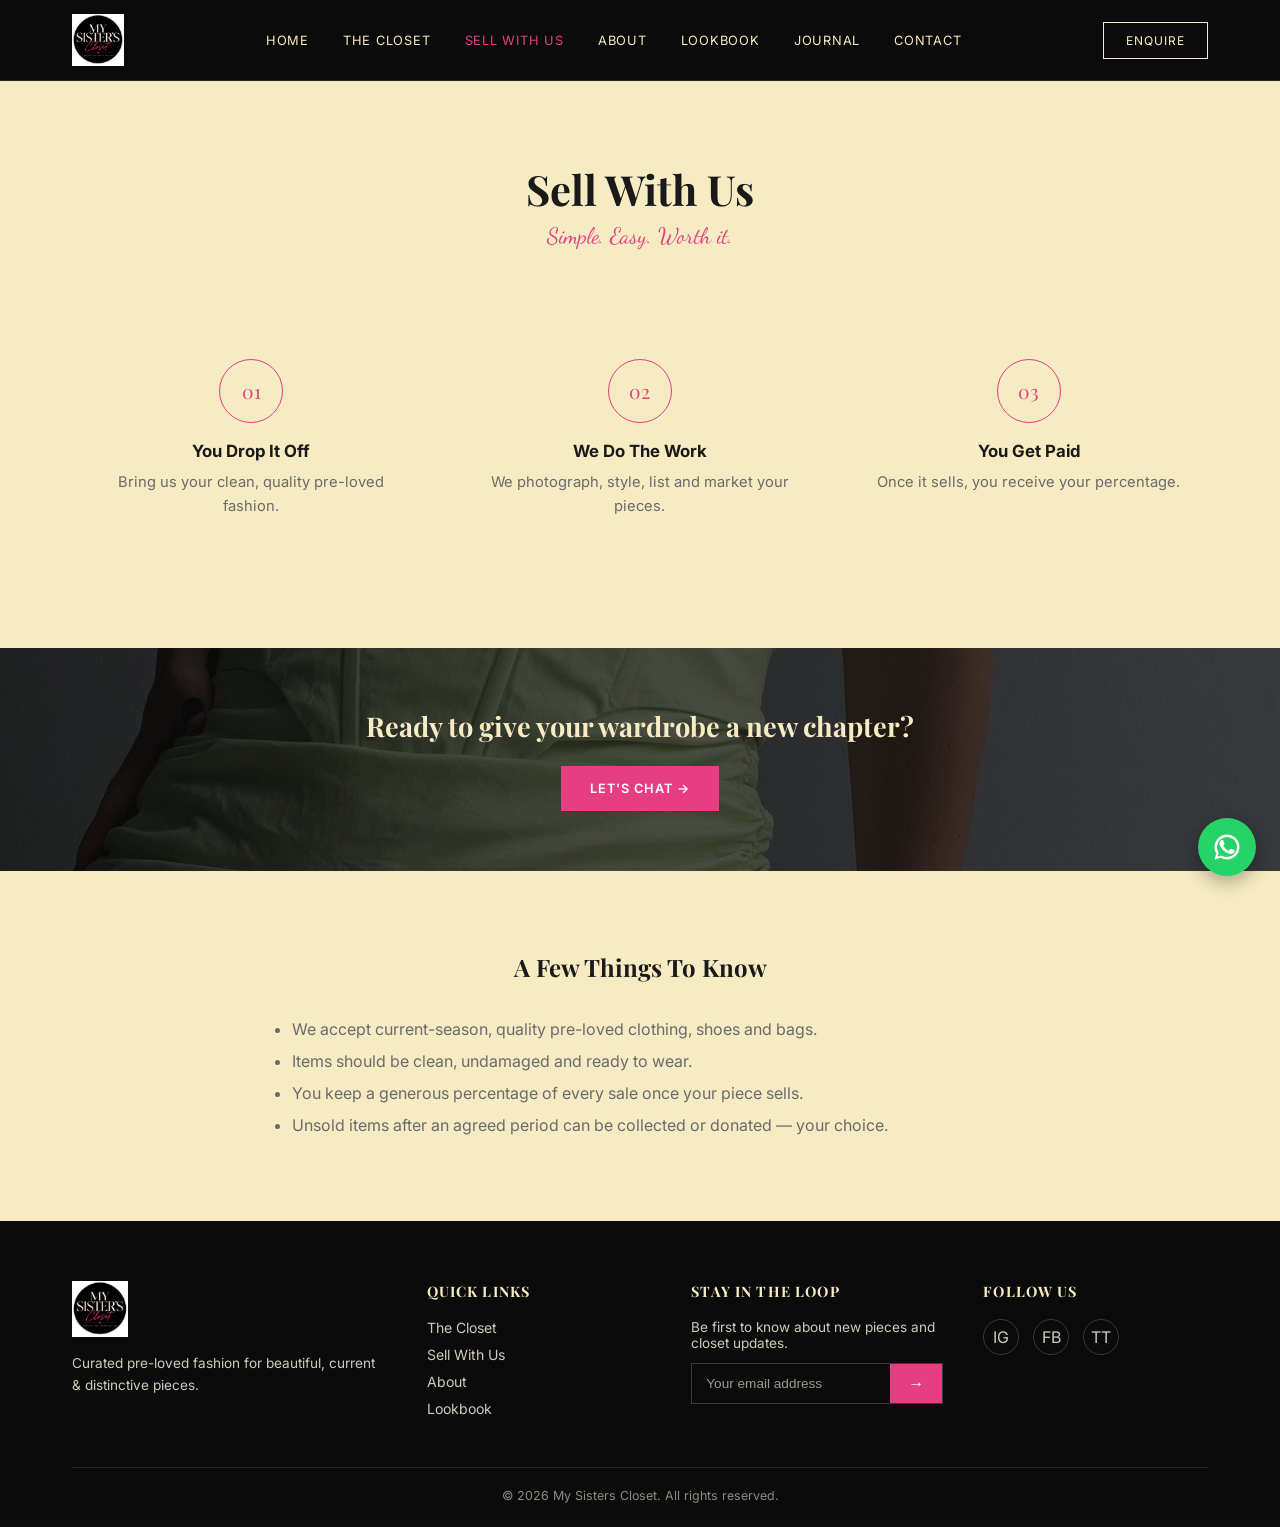
<file: pages/sell.html>
<!DOCTYPE html>
<html lang="en">
<head>
<meta charset="UTF-8">
<meta name="viewport" content="width=device-width, initial-scale=1.0">
<title>Sell With Us — My Sister's Closet</title>
<link rel="icon" type="image/png" href="../assets/brand/favicon.png">
<link rel="stylesheet" href="../css/style.css">
</head>
<body>

<header class="site-header">
  <div class="header-inner">
    <a href="../index.html" class="logo"><img src="../assets/brand/logo.webp" alt="My Sister's Closet" class="logo-img"></a>
    <nav class="nav-links">
      <a href="../index.html">Home</a>
      <a href="closet.html">The Closet</a>
      <a href="sell.html" class="active">Sell With Us</a>
      <a href="about.html">About</a>
      <a href="lookbook.html">Lookbook</a>
      <a href="journal.html">Journal</a>
      <a href="contact.html">Contact</a>
    </nav>
    <a href="contact.html" class="header-cta">Enquire</a>
    <button class="nav-toggle" aria-label="Open menu">&#9776;</button>
  </div>
</header>

<div class="mobile-nav">
  <button class="close-btn" aria-label="Close menu">&times;</button>
  <a href="../index.html">Home</a>
  <a href="closet.html">The Closet</a>
  <a href="sell.html">Sell With Us</a>
  <a href="about.html">About</a>
  <a href="lookbook.html">Lookbook</a>
  <a href="journal.html">Journal</a>
  <a href="contact.html">Contact</a>
</div>

<section class="page-hero">
  <h1>Sell With Us</h1>
  <span class="script">Simple. Easy. Worth it.</span>
</section>

<section class="section" style="padding-top:20px;">
  <div class="container">
    <div class="steps">
      <div class="step">
        <div class="num">01</div>
        <h4>You Drop It Off</h4>
        <p>Bring us your clean, quality pre-loved fashion.</p>
      </div>
      <div class="step">
        <div class="num">02</div>
        <h4>We Do The Work</h4>
        <p>We photograph, style, list and market your pieces.</p>
      </div>
      <div class="step">
        <div class="num">03</div>
        <h4>You Get Paid</h4>
        <p>Once it sells, you receive your percentage.</p>
      </div>
    </div>
  </div>
</section>

<section class="cta-band" style="background:url('../assets/post-01.jpg') center/cover; position:relative;">
  <div style="position:absolute;inset:0;background:rgba(11,11,11,.72);"></div>
  <div style="position:relative;">
    <h3>Ready to give your wardrobe a new chapter?</h3>
    <a href="contact.html" class="btn btn-primary">Let's Chat &rarr;</a>
  </div>
</section>

<section class="section">
  <div class="container" style="max-width:800px;">
    <h2 style="text-align:center;margin-bottom:30px;">A Few Things To Know</h2>
    <ul style="line-height:2;color:var(--muted);list-style:disc;padding-left:20px;">
      <li>We accept current-season, quality pre-loved clothing, shoes and bags.</li>
      <li>Items should be clean, undamaged and ready to wear.</li>
      <li>You keep a generous percentage of every sale once your piece sells.</li>
      <li>Unsold items after an agreed period can be collected or donated — your choice.</li>
    </ul>
  </div>
</section>

<footer class="site-footer">
  <div class="container">
    <div class="footer-grid">
      <div>
        <div class="footer-logo"><img src="../assets/brand/logo.webp" alt="My Sister's Closet" class="footer-logo-img"></div>
        <p style="font-size:.85rem;line-height:1.6;">Curated pre-loved fashion for beautiful, current & distinctive pieces.</p>
      </div>
      <div>
        <h5>Quick Links</h5>
        <ul><li><a href="closet.html">The Closet</a></li><li><a href="sell.html">Sell With Us</a></li><li><a href="about.html">About</a></li><li><a href="lookbook.html">Lookbook</a></li></ul>
      </div>
      <div>
        <h5>Stay in the Loop</h5>
        <p style="font-size:.85rem;">Be first to know about new pieces and closet updates.</p>
        <form class="newsletter-form"><input type="email" placeholder="Your email address" required><button type="submit">&rarr;</button></form>
      </div>
      <div>
        <h5>Follow Us</h5>
        <div class="social-row"><a href="https://instagram.com/mysistersclosetdbn" target="_blank" rel="noopener">IG</a><a href="https://facebook.com" target="_blank" rel="noopener">FB</a><a href="https://tiktok.com" target="_blank" rel="noopener">TT</a></div>
      </div>
    </div>
    <div class="footer-bottom">&copy; <span id="year"></span> My Sisters Closet. All rights reserved.</div>
  </div>
</footer>

<a href="https://wa.me/27824100830" class="whatsapp-float" target="_blank" rel="noopener" aria-label="Chat on WhatsApp"><svg viewBox="0 0 24 24"><path d="M17.472 14.382c-.297-.149-1.758-.867-2.03-.967-.273-.099-.471-.148-.67.15-.197.297-.767.966-.94 1.164-.173.199-.347.223-.644.075-.297-.15-1.255-.463-2.39-1.475-.883-.788-1.48-1.761-1.653-2.059-.173-.297-.018-.458.13-.606.134-.133.298-.347.446-.52.149-.174.198-.298.298-.497.099-.198.05-.371-.025-.52-.075-.149-.669-1.612-.916-2.207-.242-.579-.487-.5-.669-.51-.173-.008-.371-.01-.57-.01-.198 0-.52.074-.792.372-.272.297-1.04 1.016-1.04 2.479 0 1.462 1.065 2.875 1.213 3.074.149.198 2.096 3.2 5.077 4.487.709.306 1.262.489 1.694.626.712.226 1.36.194 1.872.118.571-.085 1.758-.719 2.006-1.413.248-.694.248-1.289.173-1.413-.074-.124-.272-.198-.57-.347z"/><path d="M12.001 2C6.478 2 2 6.477 2 12c0 1.876.52 3.63 1.42 5.13L2 22l4.995-1.394A9.947 9.947 0 0 0 12.001 22C17.523 22 22 17.523 22 12S17.523 2 12.001 2zm0 18.06a8.03 8.03 0 0 1-4.099-1.13l-.294-.174-3.076.86.828-3-.192-.31A8.038 8.038 0 1 1 20.06 12a8.05 8.05 0 0 1-8.059 8.06z"/></svg></a>

<script src="../js/main.js"></script>
</body>
</html>
</file>
<file: css/style.css>
/* My Sister's Closet — shared styles */
@import url('https://fonts.googleapis.com/css2?family=Playfair+Display:ital,wght@0,400;0,500;0,600;0,700;1,500&family=Inter:wght@300;400;500;600;700&family=Dancing+Script:wght@600;700&display=swap');

:root{
  --black:#0b0b0b;
  --cream:#f6ebc2;
  --pink:#e63e82;
  --pink-soft:#eeb6c3;
  --white:#ffffff;
  --ink:#1a1a1a;
  --muted:#6b6b6b;
  --line:#e7e0cf;
  --max:1200px;
  --radius:2px;
}

*{box-sizing:border-box;margin:0;padding:0;}
html{scroll-behavior:smooth;}
body{
  font-family:'Inter',sans-serif;
  color:var(--ink);
  background:var(--cream);
  -webkit-font-smoothing:antialiased;
  overflow-x:hidden;
}
img{max-width:100%;display:block;}
a{color:inherit;text-decoration:none;}
ul{list-style:none;}

h1,h2,h3,.font-serif{font-family:'Playfair Display',serif;}
.script{font-family:'Dancing Script',cursive;color:var(--pink);}

.container{max-width:var(--max);margin:0 auto;padding:0 32px;}

/* Buttons */
.btn{
  display:inline-flex;align-items:center;gap:8px;
  padding:14px 28px;font-size:.8rem;letter-spacing:.08em;text-transform:uppercase;
  border:1px solid transparent;cursor:pointer;transition:all .25s ease;font-weight:600;
}
.btn-primary{background:var(--pink);color:var(--white);}
.btn-primary:hover{background:#c72f6c;}
.btn-dark{background:var(--black);color:var(--white);}
.btn-dark:hover{background:#000;opacity:.85;}
.btn-outline{background:transparent;border-color:var(--black);color:var(--black);}
.btn-outline:hover{background:var(--black);color:var(--white);}
.btn-outline-light{background:transparent;border-color:var(--cream);color:var(--cream);}
.btn-outline-light:hover{background:var(--cream);color:var(--black);}
.text-link{display:inline-flex;align-items:center;gap:6px;color:var(--pink);font-weight:600;font-size:.85rem;letter-spacing:.03em;}
.text-link:hover{gap:10px;}

/* Header */
.site-header{
  position:sticky;top:0;z-index:100;
  background:var(--black);color:var(--cream);
  border-bottom:1px solid #232323;
}
.header-inner{
  display:flex;align-items:center;justify-content:space-between;
  padding:14px 32px;max-width:var(--max);margin:0 auto;
}
.logo{display:flex;align-items:center;gap:10px;font-family:'Playfair Display',serif;font-size:1.1rem;letter-spacing:.02em;}
.logo .badge{
  width:44px;height:44px;border-radius:50%;border:1.5px solid var(--cream);
  display:flex;align-items:center;justify-content:center;font-size:.55rem;text-align:center;line-height:1.1;
}
.logo-img{height:52px;width:auto;display:block;}
.footer-logo-img{height:56px;width:auto;display:block;}
.nav-links{display:flex;gap:34px;font-size:.8rem;letter-spacing:.06em;text-transform:uppercase;}
.nav-links a{position:relative;padding:4px 0;}
.nav-links a:hover, .nav-links a.active{color:var(--pink);}
.header-cta{border:1px solid var(--cream);padding:10px 22px;font-size:.75rem;letter-spacing:.08em;text-transform:uppercase;}
.header-cta:hover{background:var(--cream);color:var(--black);}
.nav-toggle{display:none;background:none;border:none;color:var(--cream);font-size:1.5rem;cursor:pointer;}

/* Hero */
.hero{
  position:relative;min-height:88vh;display:flex;align-items:flex-end;
  background-size:cover;background-position:center;color:var(--white);
}
.hero::after{
  content:"";position:absolute;inset:0;
  background:linear-gradient(0deg,rgba(0,0,0,.75) 5%,rgba(0,0,0,.15) 60%,rgba(0,0,0,.35) 100%);
  z-index:0;
}
.hero-content{position:relative;z-index:1;padding:70px 32px;max-width:var(--max);margin:0 auto;width:100%;}
.hero-content h1{font-size:clamp(2.4rem,6vw,4.2rem);line-height:1.05;font-weight:700;}
.hero-content h1 .accent{color:var(--pink);}
.hero-content p{max-width:440px;margin:18px 0 30px;color:#e8e3d6;font-size:1.02rem;line-height:1.6;}
.hero-actions{display:flex;gap:16px;flex-wrap:wrap;}
.hero-stamp{
  position:absolute;top:40px;right:40px;z-index:1;
  width:120px;height:120px;border:1px solid var(--pink);border-radius:50%;
  display:flex;align-items:center;justify-content:center;text-align:center;
  color:var(--pink);font-family:'Dancing Script',cursive;font-size:1.15rem;transform:rotate(6deg);
}

/* Feature strip */
.feature-strip{
  display:grid;grid-template-columns:repeat(4,1fr);
  border-bottom:1px solid var(--line);background:var(--cream);
}
.feature-strip div{
  padding:26px 20px;text-align:center;border-right:1px solid var(--line);
}
.feature-strip div:last-child{border-right:none;}
.feature-strip strong{display:block;font-family:'Playfair Display',serif;font-size:.95rem;margin-bottom:4px;}
.feature-strip span{font-size:.78rem;color:var(--muted);}
.feature-strip .plus{color:var(--pink);}

/* Section headings */
.section{padding:80px 0;}
.section-head{display:flex;justify-content:space-between;align-items:flex-end;margin-bottom:36px;flex-wrap:wrap;gap:16px;}
.section-head h2{font-size:2.1rem;}
.eyebrow{color:var(--pink);font-family:'Dancing Script',cursive;font-size:1.3rem;display:block;margin-top:4px;}

/* Product grid */
.grid{display:grid;grid-template-columns:repeat(5,1fr);gap:20px;}
.card{background:var(--white);overflow:hidden;position:relative;transition:transform .3s ease;}
.card:hover{transform:translateY(-4px);}
.card .img-wrap{aspect-ratio:3/4;overflow:hidden;background:#ddd;}
.card img{width:100%;height:100%;object-fit:cover;transition:transform .5s ease;}
.card:hover img{transform:scale(1.06);}
.card .label{
  padding:12px 4px 0;font-size:.7rem;letter-spacing:.1em;text-transform:uppercase;color:var(--muted);text-align:center;
}
.card .tag{
  position:absolute;top:10px;left:10px;background:var(--pink);color:#fff;
  font-size:.62rem;letter-spacing:.06em;text-transform:uppercase;padding:4px 9px;
}

/* Dark band */
.band-dark{background:var(--black);color:var(--cream);}
.band-split{display:grid;grid-template-columns:1.2fr 1fr;}
.band-split > div{padding:56px 40px;}
.band-split h3{font-size:1.4rem;margin-bottom:14px;}
.band-split p{color:#cfcabb;line-height:1.7;margin-bottom:20px;}
.insta-strip{display:grid;grid-template-columns:repeat(3,1fr);gap:10px;margin-top:20px;}
.insta-strip img{aspect-ratio:1/1;object-fit:cover;}

/* Journal */
.journal-grid{display:grid;grid-template-columns:repeat(3,1fr);gap:28px;}
.journal-card img{aspect-ratio:4/3;object-fit:cover;margin-bottom:16px;}
.journal-card .date{font-size:.72rem;letter-spacing:.08em;text-transform:uppercase;color:var(--pink);margin-bottom:8px;}
.journal-card h4{font-size:1.15rem;margin-bottom:10px;line-height:1.35;}

/* Footer */
.site-footer{background:var(--black);color:#cfcabb;padding:60px 0 24px;}
.footer-grid{display:grid;grid-template-columns:1.4fr 1fr 1fr 1fr;gap:40px;margin-bottom:40px;}
.footer-grid h5{color:var(--cream);font-family:'Playfair Display',serif;font-size:.9rem;letter-spacing:.08em;text-transform:uppercase;margin-bottom:18px;}
.footer-grid li{margin-bottom:10px;font-size:.88rem;}
.footer-grid li a:hover{color:var(--pink);}
.footer-logo{display:flex;align-items:center;gap:12px;margin-bottom:16px;}
.footer-logo .badge{width:50px;height:50px;border-radius:50%;border:1.5px solid var(--cream);display:flex;align-items:center;justify-content:center;font-size:.5rem;text-align:center;line-height:1.1;color:var(--cream);}
.newsletter-form{display:flex;margin-top:12px;border:1px solid #3a3a3a;}
.newsletter-form input{flex:1;background:transparent;border:none;padding:12px 14px;color:var(--cream);font-size:.85rem;}
.newsletter-form input::placeholder{color:#9a9a8f;}
.newsletter-form button{background:var(--pink);color:#fff;border:none;padding:0 18px;cursor:pointer;font-size:1rem;}
.social-row{display:flex;gap:14px;margin-top:16px;}
.social-row a{width:36px;height:36px;border:1px solid #3a3a3a;border-radius:50%;display:flex;align-items:center;justify-content:center;}
.social-row a:hover{border-color:var(--pink);color:var(--pink);}
.footer-bottom{border-top:1px solid #232323;padding-top:20px;text-align:center;font-size:.78rem;color:#8b8b80;}

/* Page hero (interior pages) */
.page-hero{padding:80px 0 40px;text-align:center;background:var(--cream);}
.page-hero h1{font-size:2.6rem;}
.page-hero .script{display:block;font-size:1.4rem;margin-top:6px;}

/* Filters */
.filter-row{display:flex;gap:10px;flex-wrap:wrap;justify-content:center;margin-bottom:40px;}
.filter-row button{
  padding:9px 20px;border:1px solid var(--black);background:transparent;font-size:.75rem;
  letter-spacing:.06em;text-transform:uppercase;cursor:pointer;transition:.2s;
}
.filter-row button.active,.filter-row button:hover{background:var(--black);color:var(--white);}

/* Steps */
.steps{display:grid;grid-template-columns:repeat(3,1fr);gap:30px;margin:50px 0;}
.step{text-align:center;padding:0 20px;}
.step .num{
  width:64px;height:64px;border:1.5px solid var(--pink);border-radius:50%;
  display:flex;align-items:center;justify-content:center;margin:0 auto 18px;
  font-family:'Playfair Display',serif;color:var(--pink);font-size:1.2rem;
}
.step h4{margin-bottom:10px;font-size:1.05rem;}
.step p{color:var(--muted);font-size:.92rem;line-height:1.6;}

.cta-band{
  background:var(--black);color:var(--cream);text-align:center;padding:60px 32px;
}
.cta-band h3{font-size:1.7rem;margin-bottom:22px;}

/* Timeline (about) */
.timeline{display:flex;justify-content:space-between;position:relative;margin:60px 0 20px;padding:0 20px;}
.timeline::before{content:"";position:absolute;top:14px;left:0;right:0;height:1px;background:#3a3a3a;}
.timeline .point{position:relative;text-align:center;flex:1;}
.timeline .dot{width:11px;height:11px;border-radius:50%;background:var(--pink);margin:0 auto 14px;position:relative;z-index:1;}
.timeline .year{font-family:'Playfair Display',serif;font-size:1.3rem;color:var(--cream);}
.timeline .desc{font-size:.82rem;color:#a9a495;margin-top:4px;}

/* Contact */
.contact-wrap{display:grid;grid-template-columns:1fr 1fr;gap:60px;}
.contact-info li{margin-bottom:22px;font-size:.95rem;line-height:1.6;}
.contact-info .k{color:var(--pink);font-size:.72rem;text-transform:uppercase;letter-spacing:.08em;display:block;margin-bottom:4px;}
form.contact-form{display:flex;flex-direction:column;gap:16px;}
form.contact-form input, form.contact-form textarea{
  border:1px solid var(--line);background:var(--white);padding:14px 16px;font-family:inherit;font-size:.92rem;
}
form.contact-form textarea{min-height:130px;resize:vertical;}
form.contact-form button{align-self:flex-start;}

/* Lookbook */
.lookbook-grid{columns:4;column-gap:16px;}
.lookbook-grid img{margin-bottom:16px;width:100%;break-inside:avoid;}

/* Responsive */
@media(max-width:1024px){
  .grid{grid-template-columns:repeat(3,1fr);}
  .feature-strip{grid-template-columns:repeat(2,1fr);}
  .feature-strip div:nth-child(2){border-right:none;}
  .band-split{grid-template-columns:1fr;}
  .footer-grid{grid-template-columns:1fr 1fr;}
  .journal-grid{grid-template-columns:1fr 1fr;}
  .contact-wrap{grid-template-columns:1fr;}
  .lookbook-grid{columns:3;}
  .steps{grid-template-columns:1fr;}
}
@media(max-width:720px){
  .nav-links,.header-cta{display:none;}
  .nav-toggle{display:block;}
  .grid{grid-template-columns:repeat(2,1fr);}
  .footer-grid{grid-template-columns:1fr;}
  .journal-grid{grid-template-columns:1fr;}
  .lookbook-grid{columns:2;}
  .timeline{flex-direction:column;gap:24px;}
  .timeline::before{display:none;}
  .hero-stamp{width:90px;height:90px;font-size:.9rem;top:20px;right:20px;}
}

/* Floating WhatsApp */
.whatsapp-float{
  position:fixed;bottom:24px;right:24px;z-index:150;
  width:58px;height:58px;border-radius:50%;background:#25D366;
  display:flex;align-items:center;justify-content:center;
  box-shadow:0 6px 18px rgba(0,0,0,.3);transition:transform .2s ease;
}
.whatsapp-float:hover{transform:scale(1.08);}
.whatsapp-float svg{width:30px;height:30px;fill:#fff;}
@media(max-width:720px){
  .whatsapp-float{width:52px;height:52px;bottom:18px;right:18px;}
  .whatsapp-float svg{width:26px;height:26px;}
}

/* Mobile nav drawer */
.mobile-nav{
  display:none;position:fixed;inset:0;background:var(--black);z-index:200;
  flex-direction:column;padding:80px 32px;gap:26px;
}
.mobile-nav.open{display:flex;}
.mobile-nav a{color:var(--cream);font-size:1.1rem;text-transform:uppercase;letter-spacing:.06em;}
.mobile-nav .close-btn{position:absolute;top:24px;right:28px;background:none;border:none;color:var(--cream);font-size:1.8rem;cursor:pointer;}
</file>
